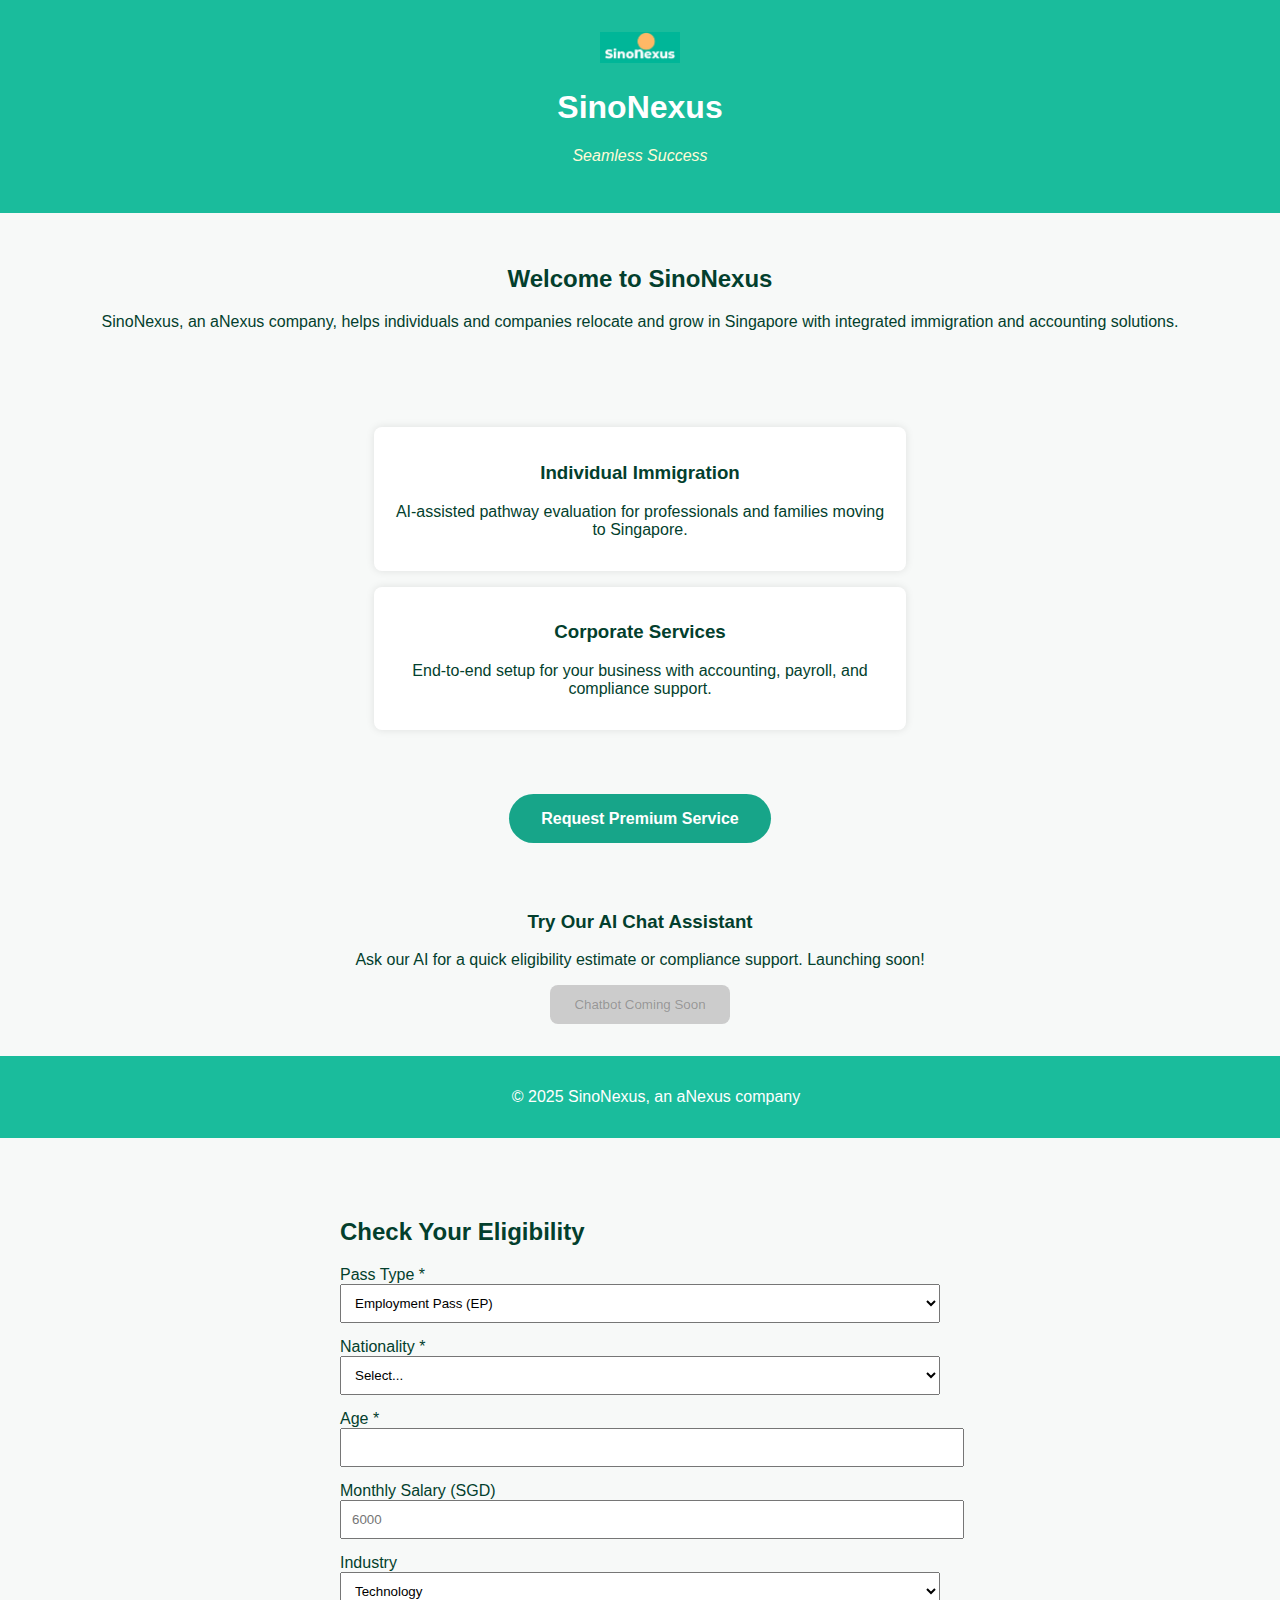
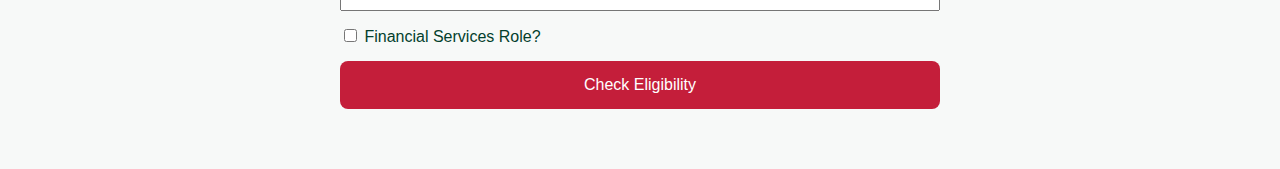
<file: index.html>
<!DOCTYPE html>
<html lang="en">
<head>
    <meta charset="UTF-8">
    <meta name="viewport" content="width=device-width, initial-scale=1.0">
    <meta name="description" content="SinoNexus – Seamless immigration and accounting solutions for individuals and companies.">
    <meta name="keywords" content="immigration, accounting, Singapore PR, company setup, SinoNexus, aNexus, AI chatbot">
    <meta name="author" content="SinoNexus, an aNexus company">
    <title>SinoNexus – Seamless Success</title>
    <link rel="stylesheet" href="style.css">
</head>
<body>
    <header class="main-header">
        <img src="SinoNexus_logo.jpg" alt="SinoNexus Logo" class="logo">
        <h1>SinoNexus</h1>
        <p class="tagline">Seamless Success</p>
    </header>

    <main>
        <section class="intro">
            <h2>Welcome to SinoNexus</h2>
            <p>SinoNexus, an aNexus company, helps individuals and companies relocate and grow in Singapore with integrated immigration and accounting solutions.</p>
        </section>

        <section class="services">
            <div class="service">
                <h3>Individual Immigration</h3>
                <p>AI-assisted pathway evaluation for professionals and families moving to Singapore.</p>
            </div>
            <div class="service">
                <h3>Corporate Services</h3>
                <p>End-to-end setup for your business with accounting, payroll, and compliance support.</p>
            </div>
        </section>

        <section class="cta">
            <a href="premium.html" class="cta-button">Request Premium Service</a>
        </section>

        <section class="chatbot">
            <h3>Try Our AI Chat Assistant</h3>
            <p>Ask our AI for a quick eligibility estimate or compliance support. Launching soon!</p>
            <button disabled class="disabled-chat">Chatbot Coming Soon</button>
        </section>
    </main>

    <footer>
        <p>© 2025 SinoNexus, an aNexus company</p>
    </footer>

<!-- Add this inside <body> -->
<section style="max-width: 600px; margin: 40px auto; padding: 20px;">
    <h2>Check Your Eligibility</h2>
    <form id="eligibility-form">
        <div style="margin-bottom: 15px;">
            <label>Pass Type *</label><br>
            <select name="passType" required style="width: 100%; padding: 10px;">
                <option value="EP">Employment Pass (EP)</option>
                <option value="S_Pass">S Pass</option>
                <option value="Student">Student's Pass</option>
                <option value="LTVP">Long-Term Visit Pass</option>
                <option value="PR">Permanent Residence</option>
            </select>
        </div>
        
        <div style="margin-bottom: 15px;">
            <label>Nationality *</label><br>
            <select name="nationality" required style="width: 100%; padding: 10px;">
                <option value="">Select...</option>
                <option value="CN">China</option>
                <option value="IN">India</option>
                <option value="MY">Malaysia</option>
                <option value="US">United States</option>
                <option value="UK">United Kingdom</option>
                <option value="AU">Australia</option>
                <option value="OTHER">Other</option>
            </select>
        </div>
        
        <div style="margin-bottom: 15px;">
            <label>Age *</label><br>
            <input type="number" name="age" min="18" max="65" required style="width: 100%; padding: 10px;">
        </div>
        
        <div style="margin-bottom: 15px;">
            <label>Monthly Salary (SGD)</label><br>
            <input type="number" name="salary" placeholder="6000" style="width: 100%; padding: 10px;">
        </div>
        
        <div style="margin-bottom: 15px;">
            <label>Industry</label><br>
            <select name="sector" style="width: 100%; padding: 10px;">
                <option value="tech">Technology</option>
                <option value="finance">Finance</option>
                <option value="healthcare">Healthcare</option>
                <option value="manufacturing">Manufacturing</option>
                <option value="others">Others</option>
            </select>
        </div>
        
        <div style="margin-bottom: 15px;">
            <label>
                <input type="checkbox" name="isFinance" value="true">
                Financial Services Role?
            </label>
        </div>
        
        <button type="submit" style="width: 100%; padding: 15px; background: #c41e3a; color: white; border: none; border-radius: 8px; font-size: 16px; cursor: pointer;">
            Check Eligibility
        </button>
    </form>
</section>

<!-- Make sure script.js is included -->
<script src="script.js"></script>

<style>
    #assessment-result {
        animation: fadeIn 0.5s ease-in;
    }
    
    @keyframes fadeIn {
        from { opacity: 0; transform: translateY(20px); }
        to { opacity: 1; transform: translateY(0); }
    }
</style>
</body>

</body>
</html>
</file>
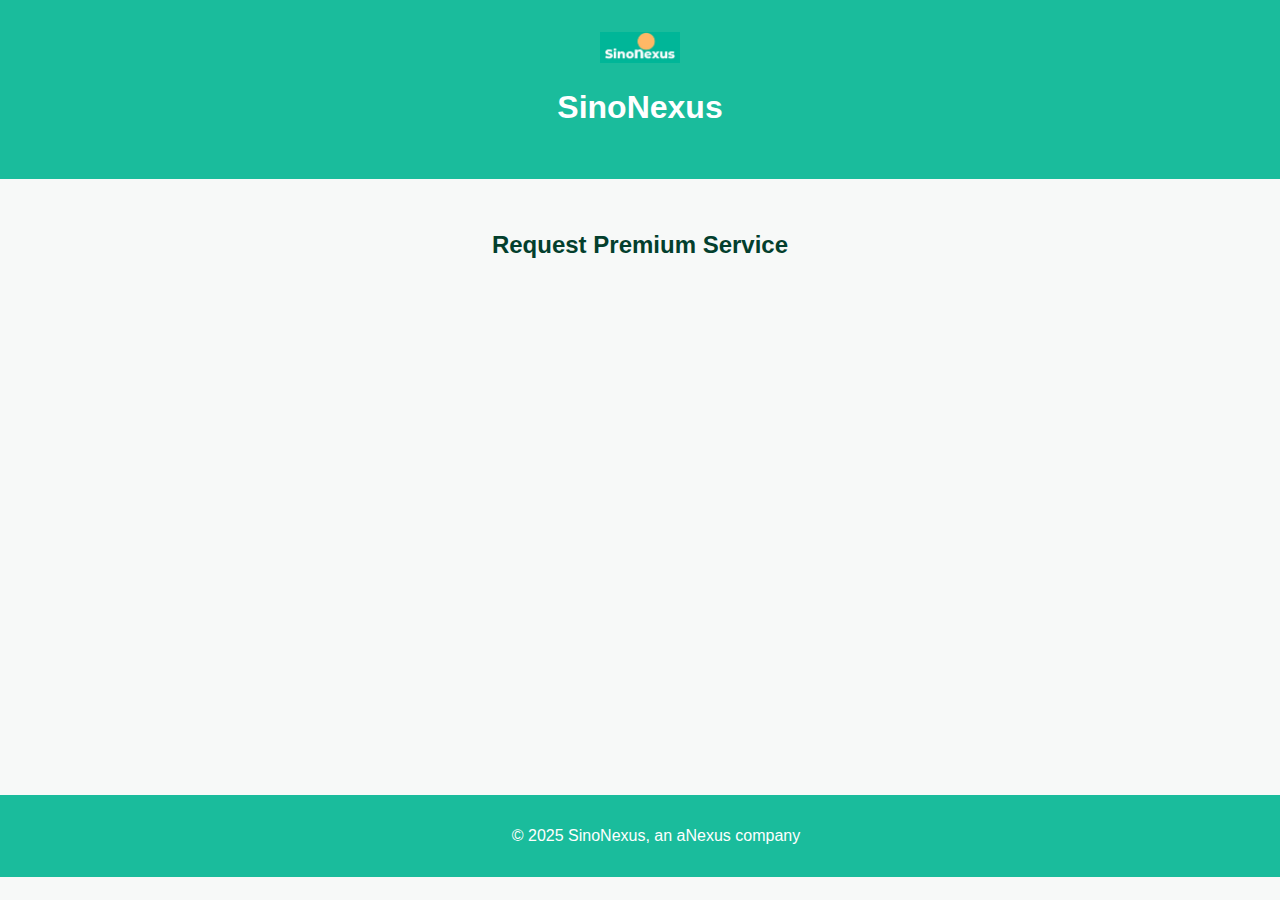
<file: premium.html>
<!DOCTYPE html>
<html lang="en">
<head>
    <meta charset="UTF-8">
    <meta name="viewport" content="width=device-width, initial-scale=1.0">
    <title>Request Premium Service – SinoNexus</title>
    <link rel="stylesheet" href="style.css">
</head>
<body>
    <header class="main-header">
        <img src="SinoNexus_logo.jpg" alt="SinoNexus Logo" class="logo">
        <h1>SinoNexus</h1>
    </header>

    <main>
        <section class="form-embed">
            <h2>Request Premium Service</h2>
            <iframe width="640px" height="480px" src="https://forms.office.com/Pages/ResponsePage.aspx?id=BIzyyE9bIkOLQetv8mj5mb2vm5OTwj1JrhOQBKNnOL9UNDc1MTdRRzkzN0dVVzc5OTBJS1JWMVROTy4u&embed=true" frameborder="0" marginwidth="0" marginheight="0" style="border: none; max-width:100%; max-height:100vh" allowfullscreen webkitallowfullscreen mozallowfullscreen msallowfullscreen></iframe>
        </section>
    </main>

    <footer>
        <p>© 2025 SinoNexus, an aNexus company</p>
    </footer>
</body>
</html>
</file>
<file: style.css>
body {
    font-family: 'Segoe UI', sans-serif;
    margin: 0;
    padding: 0;
    background-color: #f7f9f8;
    color: #033f2d;
}

.main-header {
    background-color: #1abc9c;
    text-align: center;
    padding: 2rem 1rem;
    color: white;
}

.logo {
    width: 80px;
    height: auto;
}

.tagline {
    font-style: italic;
    color: #fffbd7;
}

.intro, .services, .cta, .chatbot, .form-embed {
    padding: 2rem;
    text-align: center;
}

.service {
    margin: 1rem auto;
    padding: 1rem;
    background: white;
    border-radius: 8px;
    box-shadow: 0 0 8px rgba(0,0,0,0.1);
    max-width: 500px;
}

.cta-button {
    background: #17a589;
    color: white;
    padding: 1rem 2rem;
    border-radius: 25px;
    text-decoration: none;
    font-weight: bold;
}

.disabled-chat {
    background-color: #ccc;
    border: none;
    padding: 0.75rem 1.5rem;
    border-radius: 8px;
    cursor: not-allowed;
}

footer {
    background-color: #1abc9c;
    color: white;
    text-align: center;
    padding: 1rem;
    position: relative;
    bottom: 0;
    width: 100%;
}
</file>
